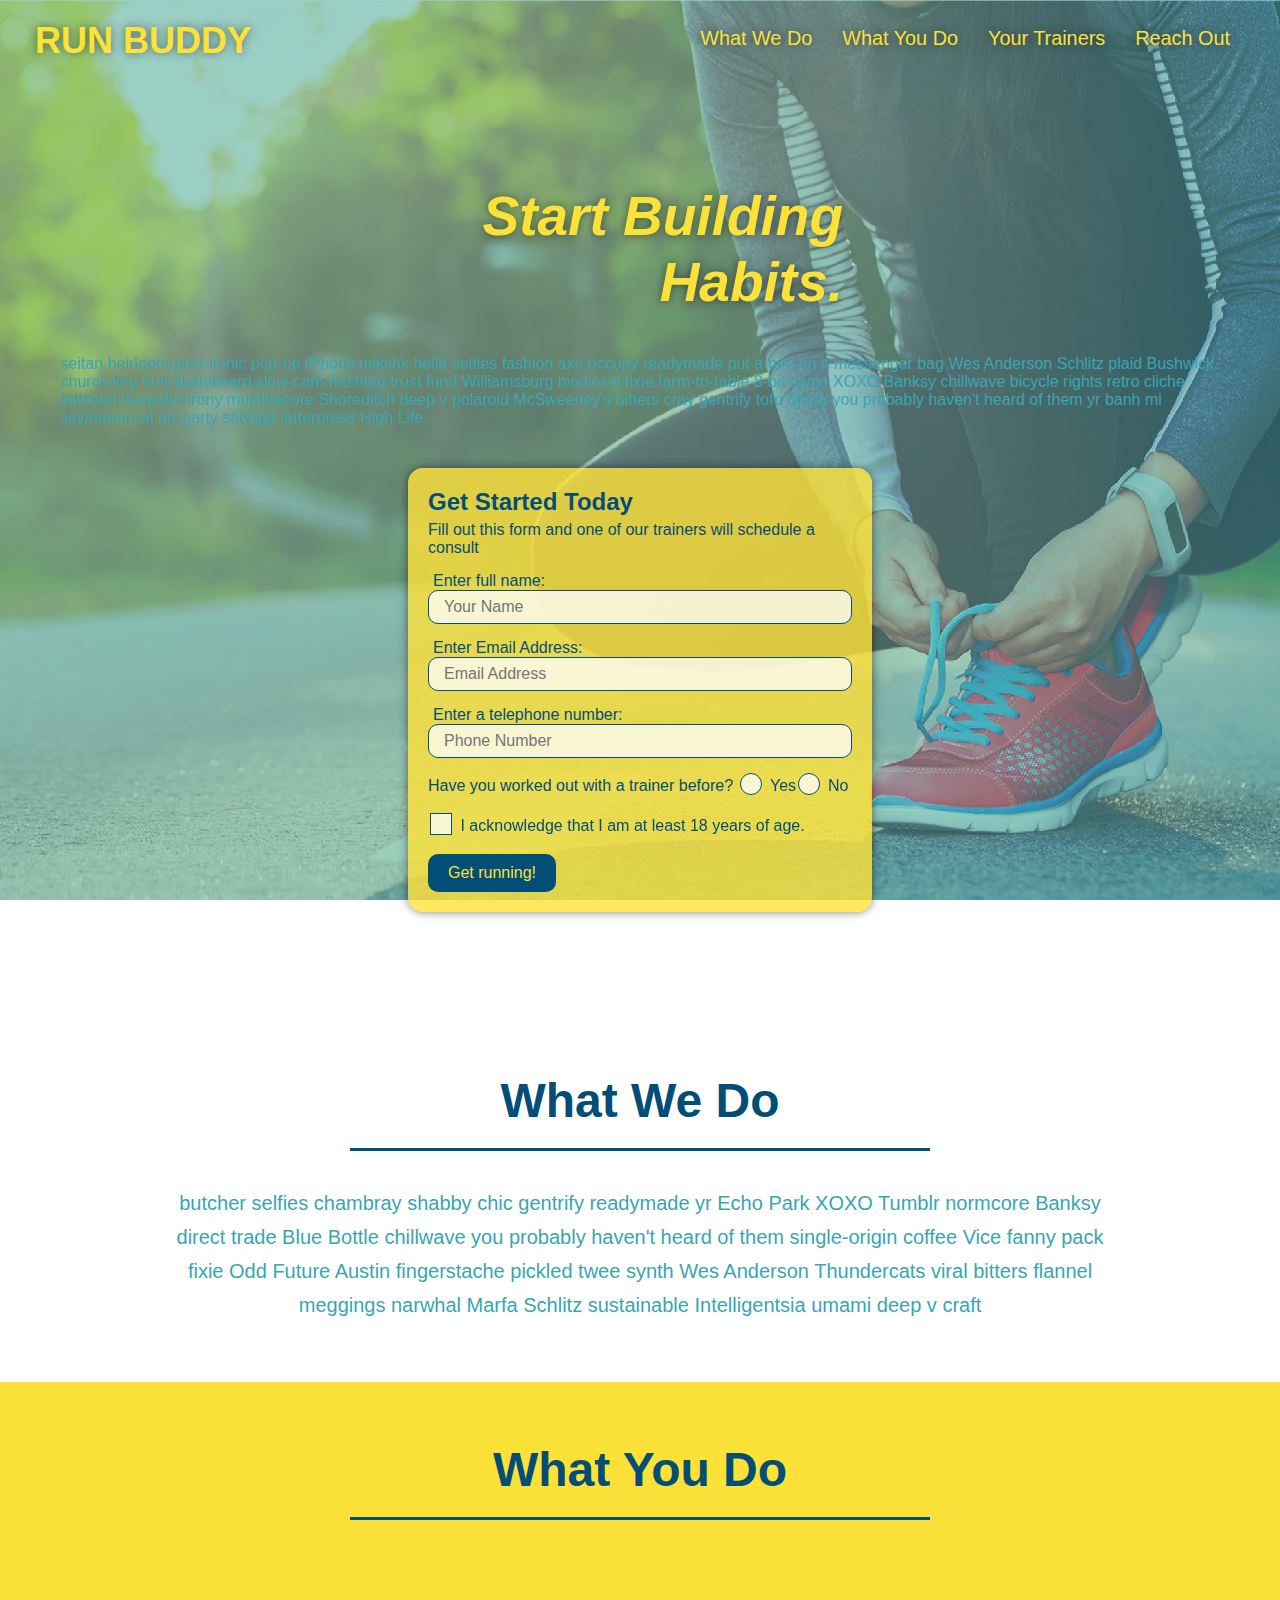
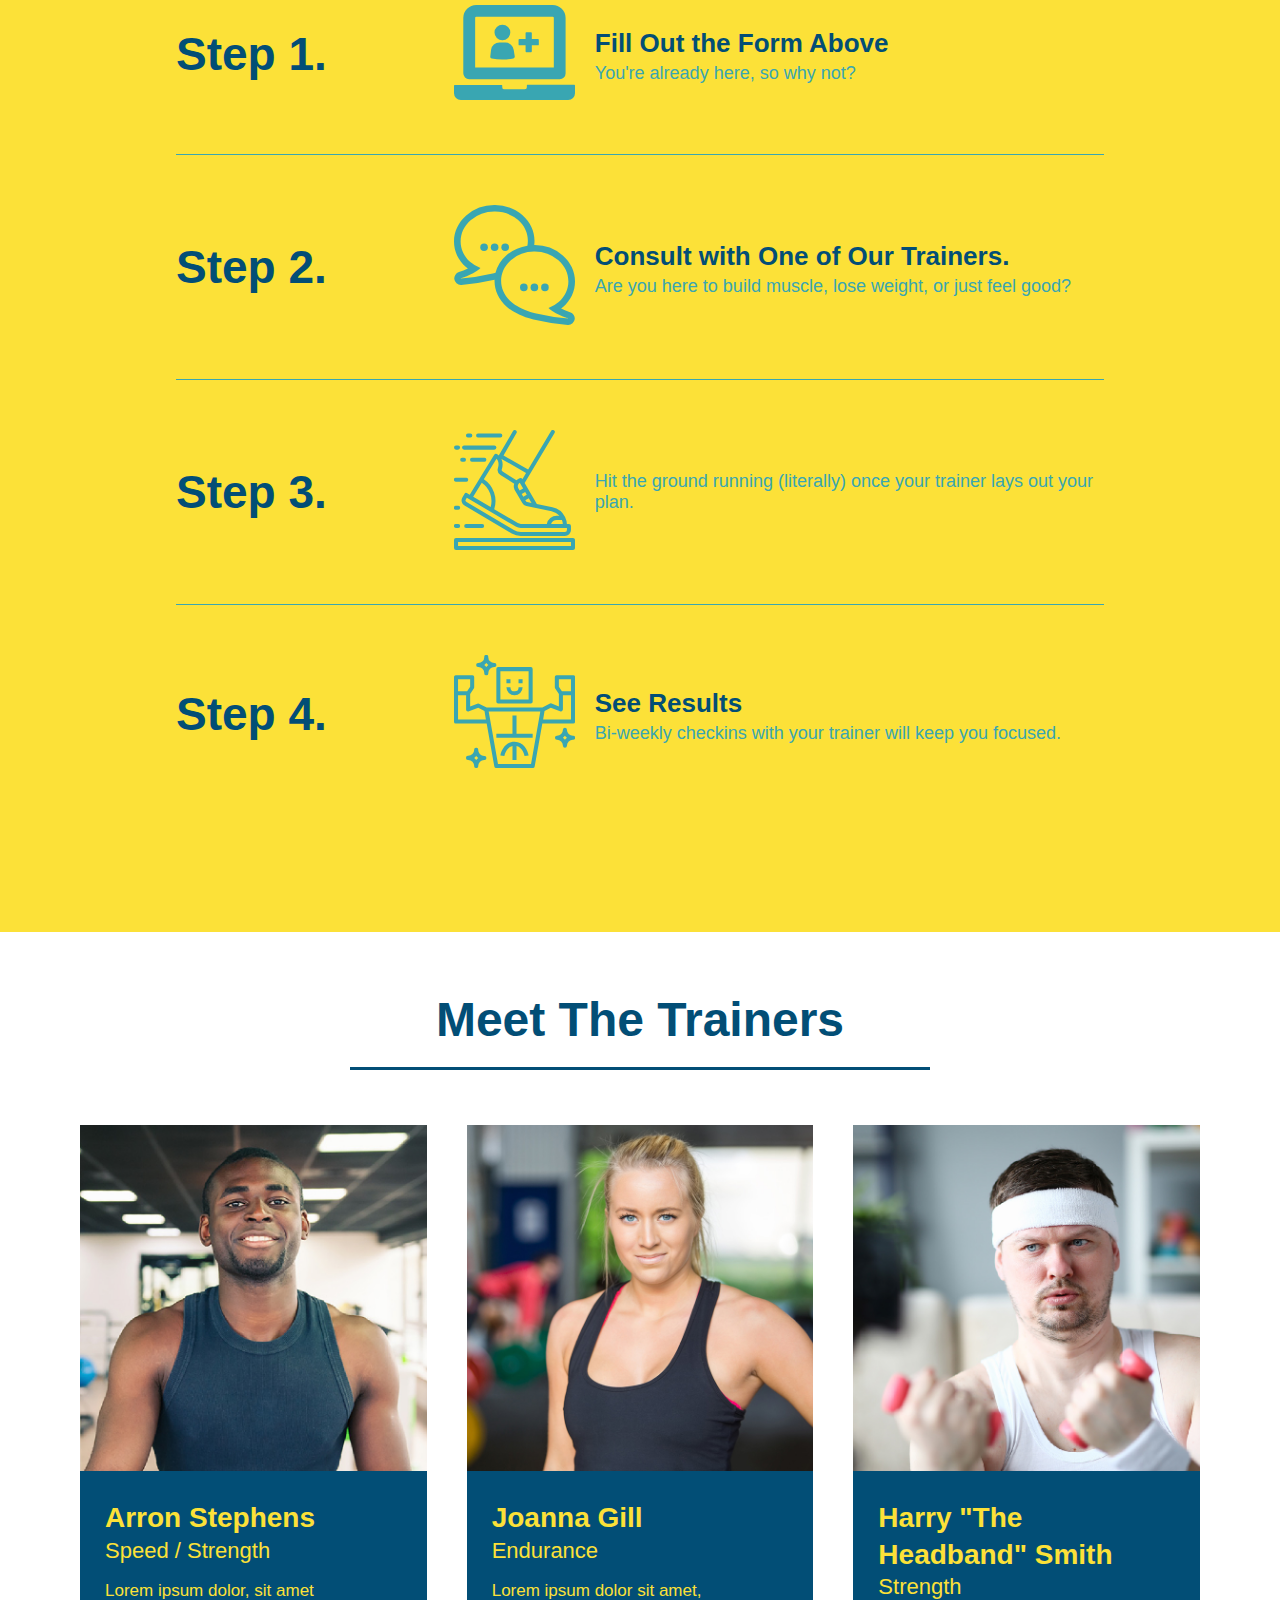
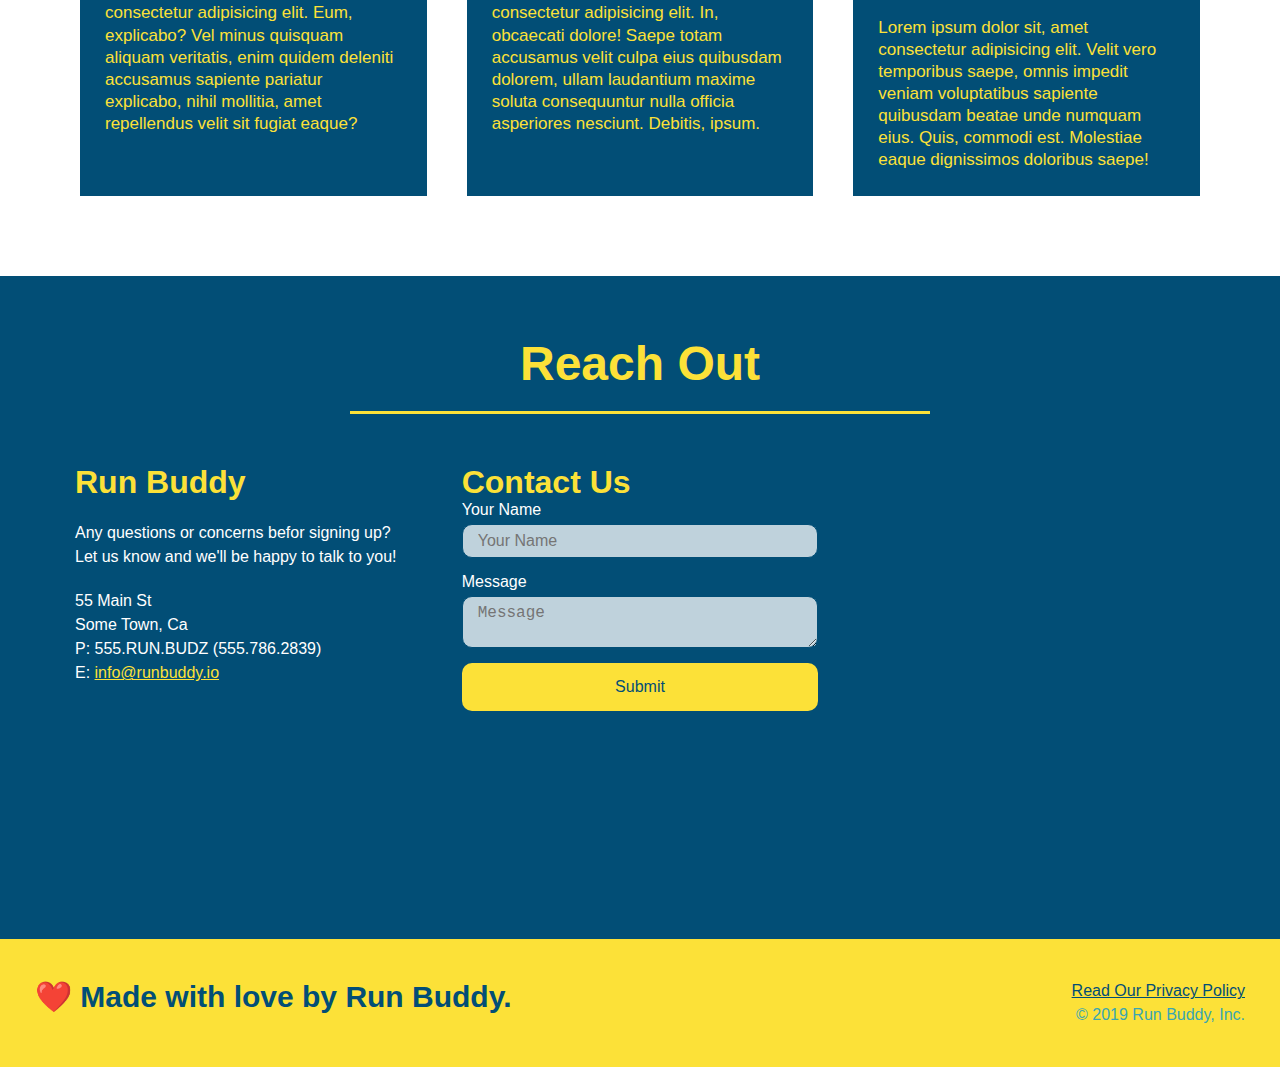
<file: index.html>
<!DOCTYPE html>
<html lang="eng">
  <head>
    <meta charset="UTF-8" />
    <link rel="stylesheet" href="./assets/src/style.css" />
    <meta name="viewport" content="width=device-width, initial-scale=1.0" />
    <title>Run Buddy</title>
  </head>
  <body>
    <!-- navigation-->
    <header>
      <a href="/"> <h1>RUN BUDDY</h1> </a>
      <nav>
        <!-- Unorder list element -->
        <ul>
          <!-- List Item element -->
          <li>
            <a href="#what-we-do">What We Do</a>
          </li>
          <li>
            <a href="#what-you-do">What You Do</a>
          </li>
          <li>
            <a href="#your-trainers">Your Trainers</a>
          </li>
          <li>
            <a href="#reach-out">Reach Out</a>
          </li>
        </ul>
      </nav>
    </header>

    <!-- Start of hero -->
    <section class="hero">
        <div class="hero-cta">
          <h2>Start Building Habits.</h2>
        </div>
        <p>
          seitan heirloom post-ironic pop-up iPhone mlkshk hella selfies fashion
          axe occupy readymade put a bird on it messenger bag Wes Anderson
          Schlitz plaid Bushwick church-key lo-fi skateboard slow-carb hashtag
          trust fund Williamsburg biodiesel fixie farm-to-table 8-bit banjo XOXO
          Banksy chillwave bicycle rights retro cliche tattooed bespoke irony
          mumblecore Shoreditch deep v polaroid McSweeney's bitters cray
          gentrify tofu Marfa you probably haven't heard of them yr banh mi
          asymmetrical art party selvage letterpress High Life.
        </p>
      </div>
      
      <div class="hero-form">
        <h3>Get Started Today</h3>
        <p>
          Fill out this form and one of our trainers will schedule a consult
        </p>
        <!-- Form Element -->
        <form>
          <label for="name">Enter full name:</label>
          <input
            type="text"
            placeholder="Your Name"
            name="name"
            id="name"
            class="form-input"
          />
          <label for="email">Enter Email Address:</label>
          <input
            type="email"
            placeholder="Email Address"
            name="email"
            id="email"
            class="form-input"
          />
          <label for="phone">Enter a telephone number:</label>
          <input
            type="tel"
            placeholder="Phone Number"
            name="phone"
            id="phone"
            class="form-input"
          />
          <p>
            Have you worked out with a trainer before?
            <span class="radio-wrapper">
            <input type="radio" name="trainer-confirm" id="trainer-yes" />
            <label for="trainer-yes">Yes</label>
            </span>
            <span class="radio-wrapper">
            <input type="radio" name="trainer-confirm" id="trainer-no" />
            <label for="trainer-no">No</label>
            </span>
          </p>
          <p>
      <span class="checkbox-wrapper">
            <input type="checkbox" name="age-confirm" id="checkbox" />
              <label for="checkbox">
              I acknowledge that I am at least 18 years of age.
            </label>
            </span>
          </p>
          <button type="submit">Get running!</button>
        </form>
      </div>
    </section>
    <!-- end hero -->

    <!-- "what we do" section -->
    <section id="what-we-do" class="intro">
      <div class="flex-row">
        <h2 class="section-title primary-border">What We Do</h2>
      </div>
      <div class="flex-row">
        <p>
          butcher selfies chambray shabby chic gentrify readymade yr Echo Park
          XOXO Tumblr normcore Banksy direct trade Blue Bottle chillwave you
          probably haven't heard of them single-origin coffee Vice fanny pack
          fixie Odd Future Austin fingerstache pickled twee synth Wes Anderson
          Thundercats viral bitters flannel meggings narwhal Marfa Schlitz
          sustainable Intelligentsia umami deep v craft
        </p>
      </div>
    </section>

    <!-- "what you do" section -->
    <section id="what-you-do" class="steps">
      <div class="flex-row">
        <h2 class="section-title secondary-border">What You Do</h2>
      </div>
      <div class="step">
        <h3>Step 1.</h3>
        <div class="step-info">
          <div class="step-img">
            <img src="./assets/images/01-04-svgs/step-1.svg" alt="" />
          </div>
          <div class="step-text">
            <h4>Fill Out the Form Above</h4>
            <p>You're already here, so why not?</p>
          </div>
        </div>
      </div>

      <div class="step">
        <h3>Step 2.</h3>
        <div class="step-info">
          <div class="step-img">
            <img src="./assets/images/01-04-svgs/step-2.svg" alt="" />
          </div>
          <div class="step-text">
            <h4>Consult with One of Our Trainers.</h4>
            <p>Are you here to build muscle, lose weight, or just feel good?</p>
          </div>
        </div>
      </div>

      <div class="step">
        <h3>Step 3.</h3>
        <div class="step-info">
          <div class="step-img">
            <img src="./assets/images/01-04-svgs/step-3.svg" alt="" />
          </div>
          <div class="step-text">
            <p>
              Hit the ground running (literally) once your trainer lays out your
              plan.
            </p>
          </div>
        </div>
      </div>

      <div class="step">
        <h3>Step 4.</h3>
        <div class="step-info">
          <div class="step-img">
            <img src="./assets/images/01-04-svgs/step-4.svg" alt="" />
          </div>
          <div class="step-text">
            <h4>See Results</h4>
            <p>Bi-weekly checkins with your trainer will keep you focused.</p>
          </div>
        </div>
      </div>
    </section>

    <!-- "meet the trainers" section -->
    <section id="your-trainers">
      <div class="flex-row">
        <h2 class="section-title primary-border">Meet The Trainers</h2>
      </div>

      <!-- First Trainer -->
      <div class="trainers">
        <article class="trainer">
          <img
            src="./assets/images/01-05-trainers/trainer-1.jpg"
            alt="Arron Stephens in his workout clothes, ready to pump iron"
          />
          <div class="trainer-bio">
            <h3 class="trainer-name">Arron Stephens</h3>
            <h4 class="trainer-role">Speed / Strength</h4>
            <p>
              Lorem ipsum dolor, sit amet consectetur adipisicing elit. Eum,
              explicabo? Vel minus quisquam aliquam veritatis, enim quidem
              deleniti accusamus sapiente pariatur explicabo, nihil mollitia,
              amet repellendus velit sit fugiat eaque?
            </p>
          </div>
        </article>
        <!-- Second trainer -->
        <article class="trainer">
          <img
            src="./assets/images/01-05-trainers/trainer-2.jpg"
            alt="Joanna Gill cooling off afgter a workout."
          />
          <div class="trainer-bio">
            <h3 class="trainer-name">Joanna Gill</h3>
            <h4 class="trainer-role">Endurance</h4>
            <p>
              Lorem ipsum dolor sit amet, consectetur adipisicing elit. In,
              obcaecati dolore! Saepe totam accusamus velit culpa eius quibusdam
              dolorem, ullam laudantium maxime soluta consequuntur nulla officia
              asperiores nesciunt. Debitis, ipsum.
            </p>
          </div>
        </article>
        <!-- Third trainer -->
        <article class="trainer">
          <img
            src="./assets/images/01-05-trainers/trainer-3.jpg"
            alt="Harry Smith wearing a headband and lifting comically small pink weights"
          />
          <div class="trainer-bio">
            <h3 class="trainer-name">Harry "The Headband" Smith</h3>
            <h4 class="trainer-role">Strength</h4>
            <p>
              Lorem ipsum dolor sit, amet consectetur adipisicing elit. Velit
              vero temporibus saepe, omnis impedit veniam voluptatibus sapiente
              quibusdam beatae unde numquam eius. Quis, commodi est. Molestiae
              eaque dignissimos doloribus saepe!
            </p>
          </div>
        </article>
      </div>
    </section>

    <!-- "reach out " section -->
    <section id="reach-out" class="contact">
      <h2 class="section-title secondary-border">Reach Out</h2>

      <div class="contact-info">
        <div>
          <h3>Run Buddy</h3>
          <p>
            Any questions or concerns befor signing up?
            <br />
            Let us know and we'll be happy to talk to you!
          </p>
          <address>
            55 Main St <br />
            Some Town, Ca <br />
            P: 555.RUN.BUDZ (555.786.2839) <br />
            E: <a href="mailto:info@runbuddy.io">info@runbuddy.io</a>
          </address>
        </div>

        <div class="contact-form">
          <h3>Contact Us</h3>
          <form>
            <label for="contact-name">Your Name</label>
            <input type="text" id="contact-name" placeholder="Your Name" />

            <label for="contact-message">Message</label>
            <textarea id="contact-message" placeholder="Message"></textarea>

            <button type="submit">Submit</button>
          </form>
        </div>

        <iframe
          src="https://www.google.com/maps/embed?pb=!1m18!1m12!1m3!1d3023.998365497475!2d-73.835703383422!3d40.718052479331234!2m3!1f0!2f0!3f0!3m2!1i1024!2i768!4f13.1!3m3!1m2!1s0x89c2609971539d75%3A0x60cbf8c19232eb49!2s113-16%2076th%20Rd%2C%20Flushing%2C%20NY%2011375!5e0!3m2!1sen!2sus!4v1645820995463!5m2!1sen!2sus"
          style="border: 0"
          allowfullscreen=""
          loading="lazy"
        >
        </iframe>
      </div>
    </section>

    <!-- footer -->
    <footer>
      <h2>❤️ Made with love by Run Buddy.</h2>
      <div>
        <a href="./privacy-policy.html">Read Our Privacy Policy</a><br />
        &copy; 2019 Run Buddy, Inc.
      </div>
    </footer>
  </body>
</html>
</file>
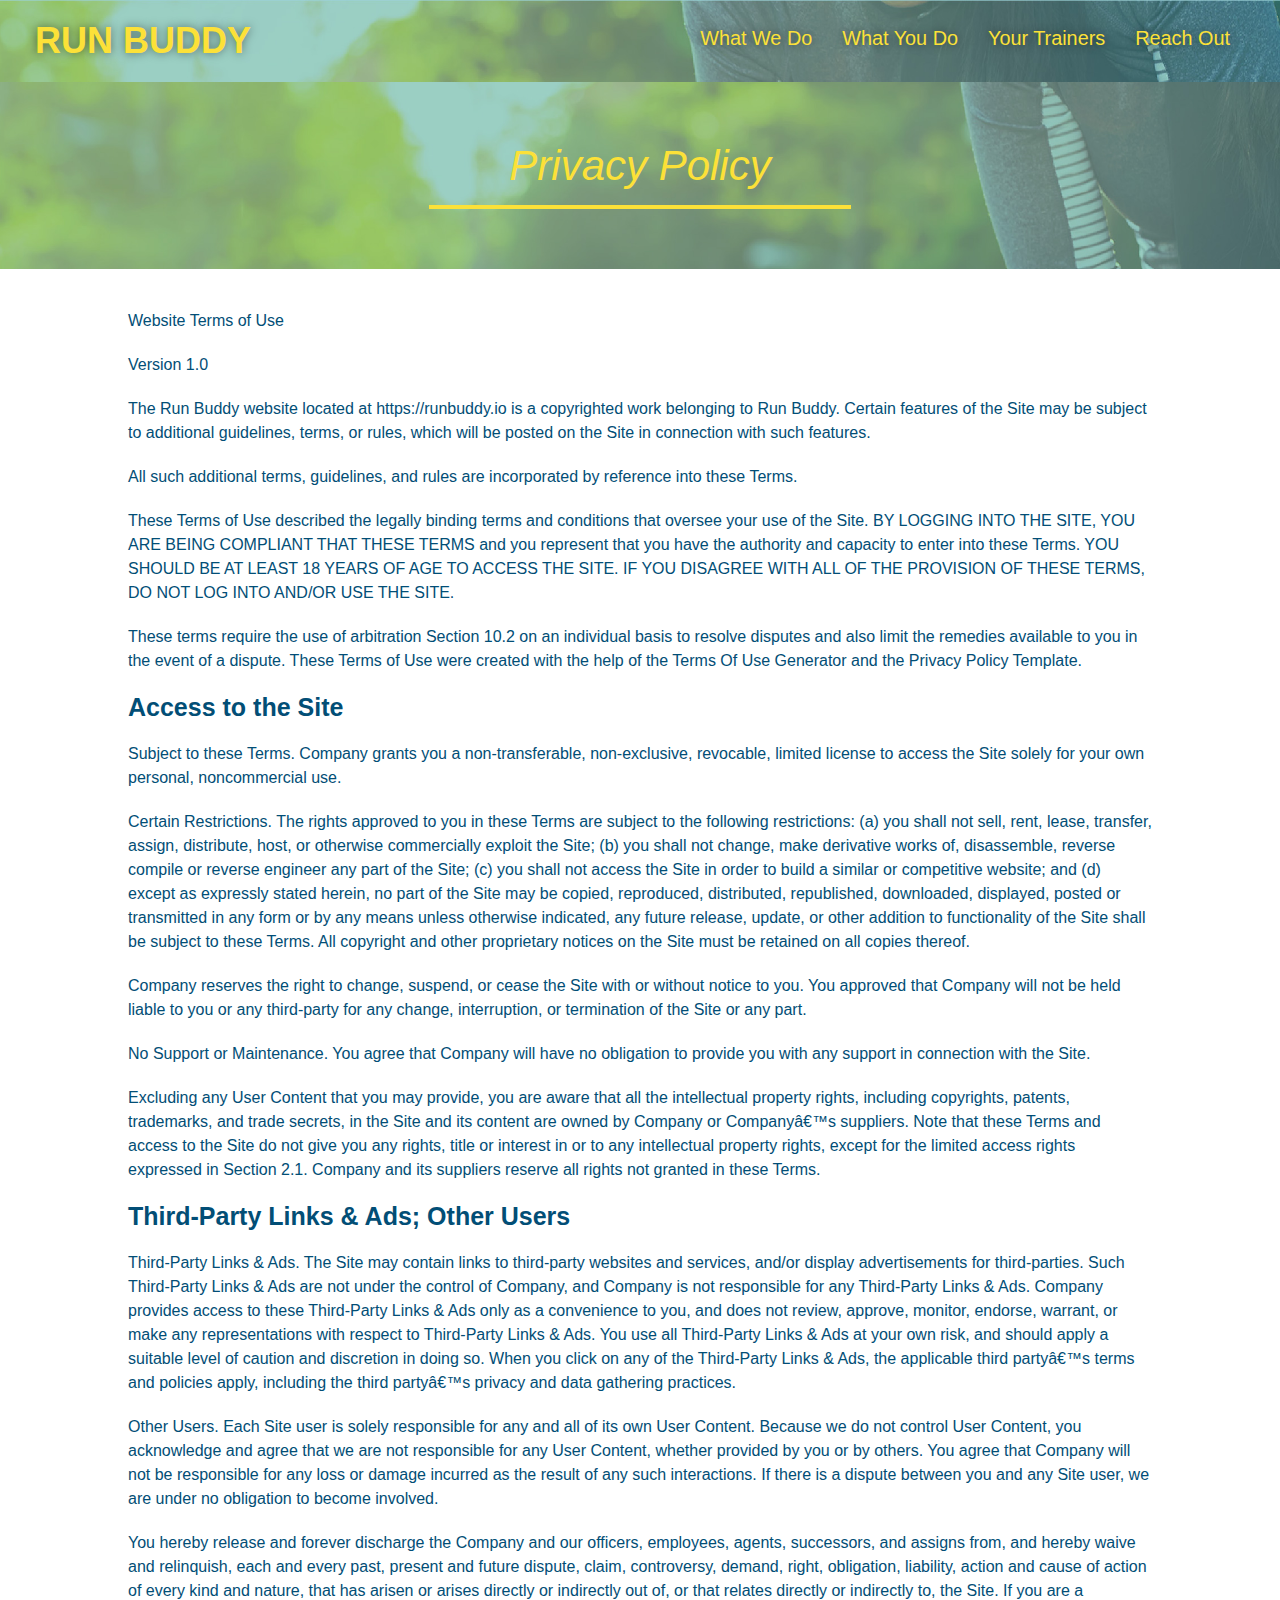
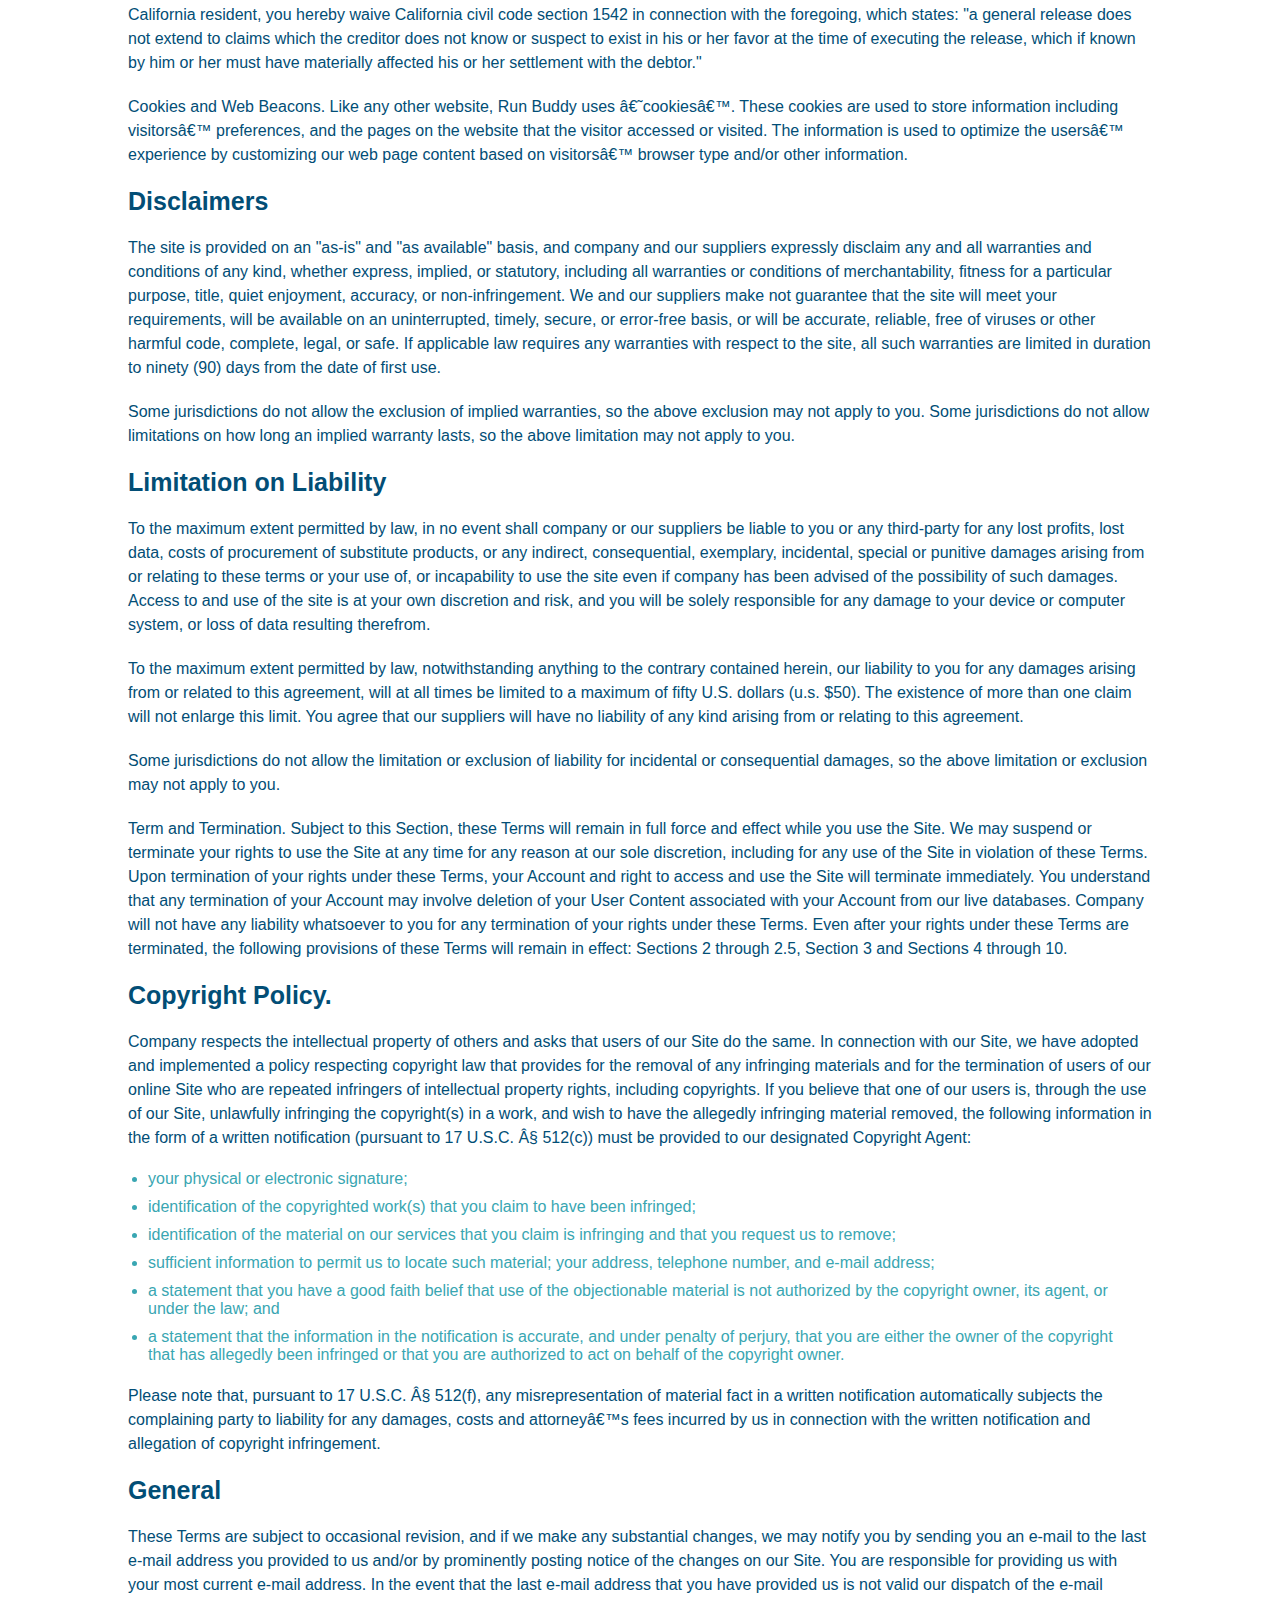
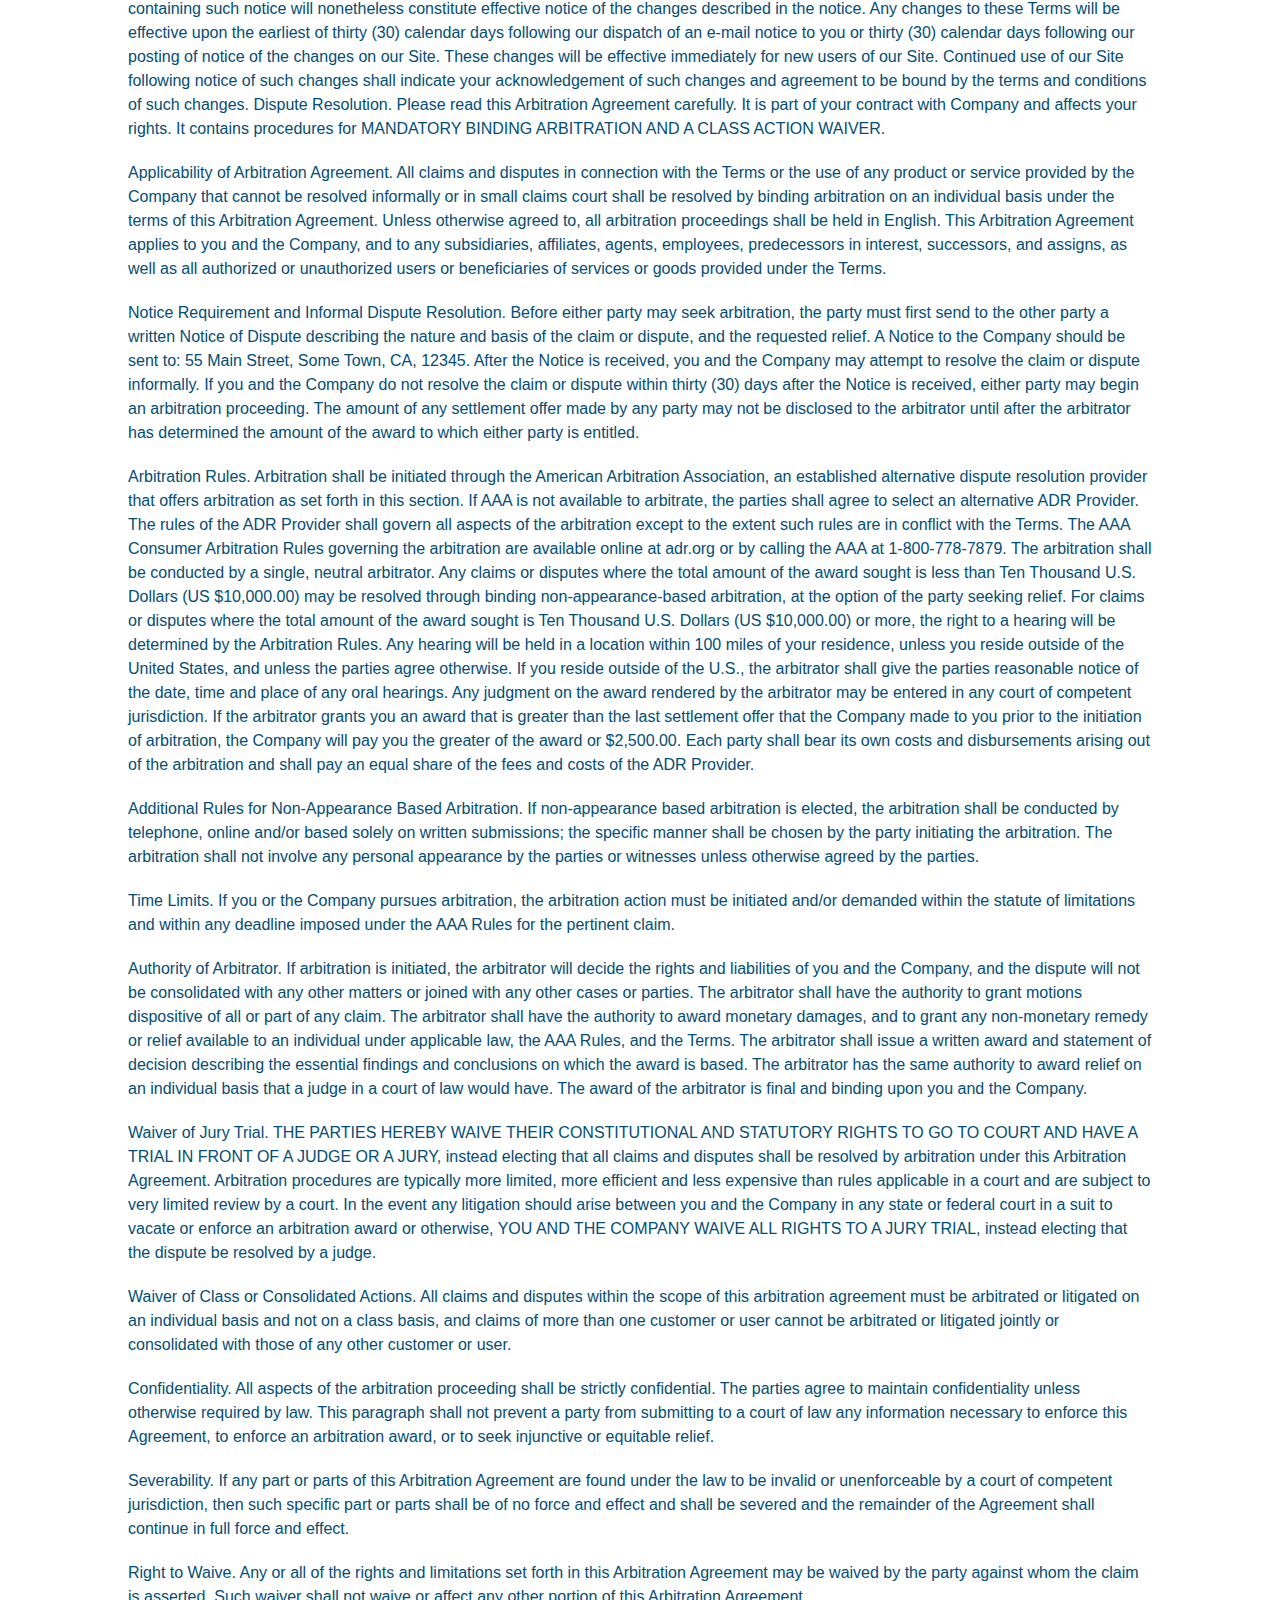
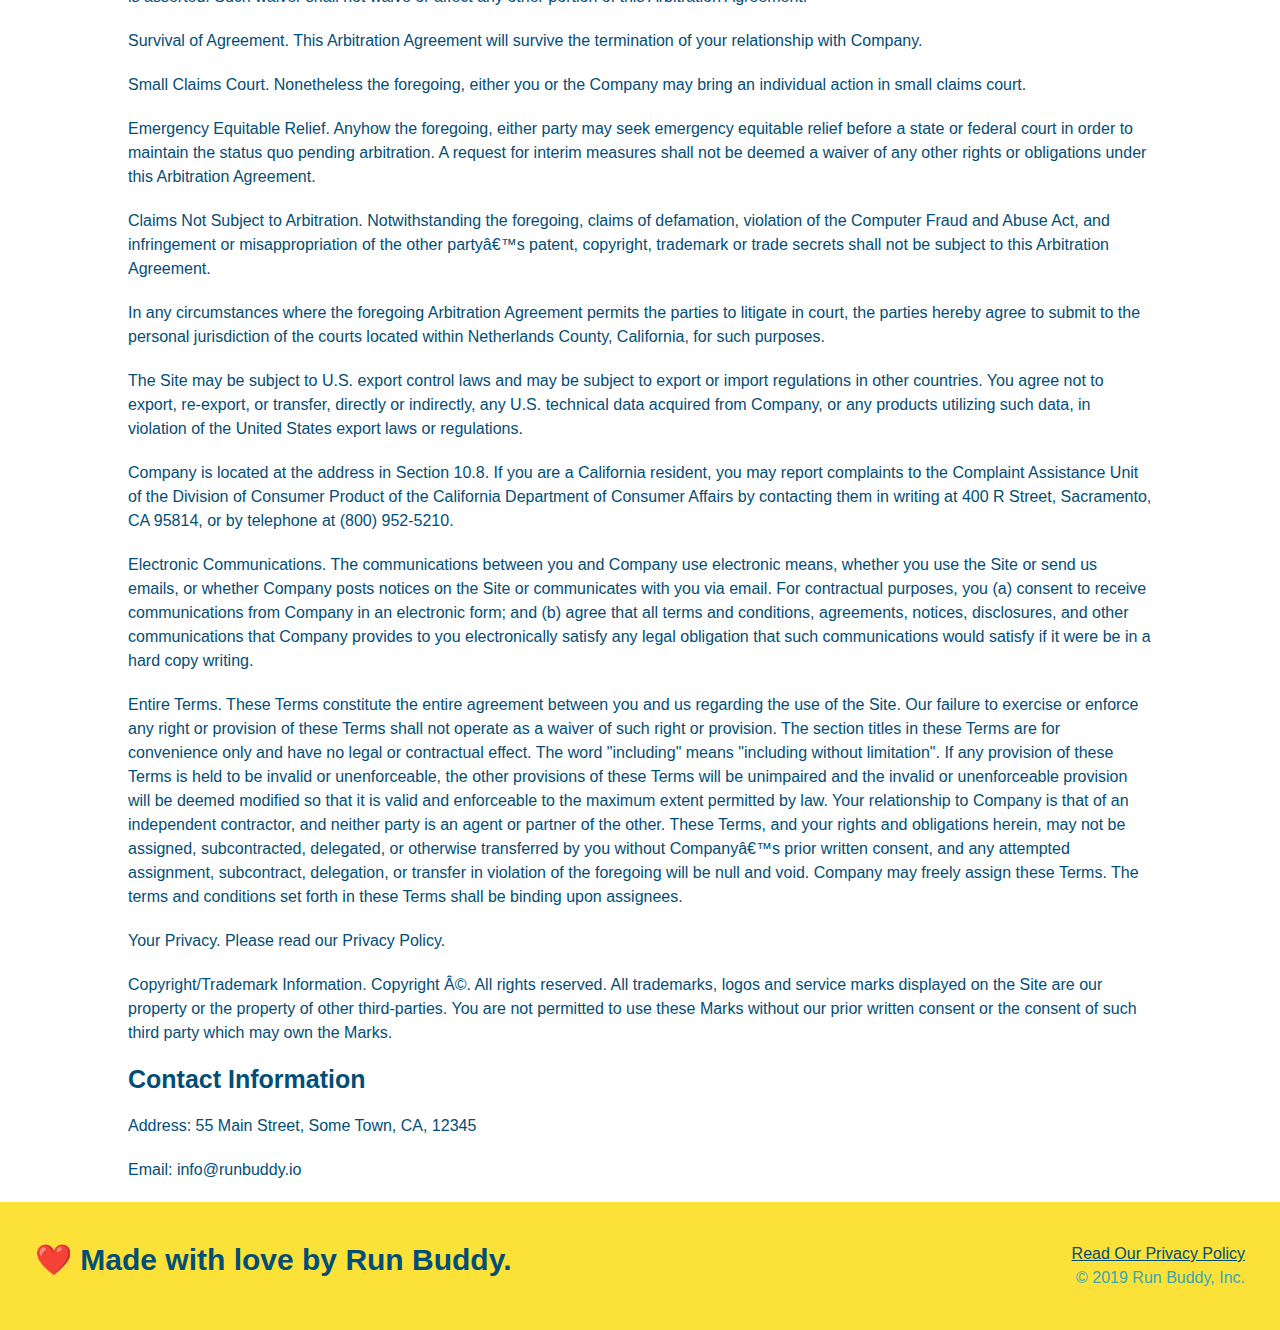
<file: privacy-policy.html>
<!DOCTYPE html>
<html lang="en">
  <head>
    <meta charset="UTF-8" />
    <link rel="stylesheet" href="./assets/src/style.css" />
    <link rel="stylesheet" href="./assets/src/secondary-styles.css" />
    <meta name="viewport" content="width=device-width, initial-scale=1.0" />
    <title>Privacy Policy - Run Buddy</title>
  </head>
  <body>
    <!-- navigation-->
    <header>
      <a href="/"> <h1>RUN BUDDY</h1> </a>
      <nav>
        <!-- Unorder list element -->
        <ul>
          <!-- List Item element -->
          <li>
            <a href="./index.html#what-we-do">What We Do</a>
          </li>
          <li>
            <a href="./index.html#what-you-do">What You Do</a>
          </li>
          <li>
            <a href="./index.html#your-trainers">Your Trainers</a>
          </li>
          <li>
            <a href="./index.html#reach-out">Reach Out</a>
          </li>
        </ul>
      </nav>
    </header>

    <!-- Hero sections -->
    <section class="hero">
      <h2 class="page-title">Privacy Policy</h2>
    </section>

    <!-- Privacy  -->
    <article class="secondary-content">
      <p>Website Terms of Use</p>

      <p>Version 1.0</p>

      <p>
        The Run Buddy website located at https://runbuddy.io is a copyrighted
        work belonging to Run Buddy. Certain features of the Site may be subject
        to additional guidelines, terms, or rules, which will be posted on the
        Site in connection with such features.
      </p>

      <p>
        All such additional terms, guidelines, and rules are incorporated by
        reference into these Terms.
      </p>

      <p>
        These Terms of Use described the legally binding terms and conditions
        that oversee your use of the Site. BY LOGGING INTO THE SITE, YOU ARE
        BEING COMPLIANT THAT THESE TERMS and you represent that you have the
        authority and capacity to enter into these Terms. YOU SHOULD BE AT LEAST
        18 YEARS OF AGE TO ACCESS THE SITE. IF YOU DISAGREE WITH ALL OF THE
        PROVISION OF THESE TERMS, DO NOT LOG INTO AND/OR USE THE SITE.
      </p>

      <p>
        These terms require the use of arbitration Section 10.2 on an individual
        basis to resolve disputes and also limit the remedies available to you
        in the event of a dispute. These Terms of Use were created with the help
        of the Terms Of Use Generator and the Privacy Policy Template.
      </p>

      <h3>Access to the Site</h3>

      <p>
        Subject to these Terms. Company grants you a non-transferable,
        non-exclusive, revocable, limited license to access the Site solely for
        your own personal, noncommercial use.
      </p>

      <p>
        Certain Restrictions. The rights approved to you in these Terms are
        subject to the following restrictions: (a) you shall not sell, rent,
        lease, transfer, assign, distribute, host, or otherwise commercially
        exploit the Site; (b) you shall not change, make derivative works of,
        disassemble, reverse compile or reverse engineer any part of the Site;
        (c) you shall not access the Site in order to build a similar or
        competitive website; and (d) except as expressly stated herein, no part
        of the Site may be copied, reproduced, distributed, republished,
        downloaded, displayed, posted or transmitted in any form or by any means
        unless otherwise indicated, any future release, update, or other
        addition to functionality of the Site shall be subject to these Terms.
        All copyright and other proprietary notices on the Site must be retained
        on all copies thereof.
      </p>

      <p>
        Company reserves the right to change, suspend, or cease the Site with or
        without notice to you. You approved that Company will not be held liable
        to you or any third-party for any change, interruption, or termination
        of the Site or any part.
      </p>

      <p>
        No Support or Maintenance. You agree that Company will have no
        obligation to provide you with any support in connection with the Site.
      </p>

      <p>
        Excluding any User Content that you may provide, you are aware that all
        the intellectual property rights, including copyrights, patents,
        trademarks, and trade secrets, in the Site and its content are owned by
        Company or Companyâ€™s suppliers. Note that these Terms and access to
        the Site do not give you any rights, title or interest in or to any
        intellectual property rights, except for the limited access rights
        expressed in Section 2.1. Company and its suppliers reserve all rights
        not granted in these Terms.
      </p>

      <h3>Third-Party Links & Ads; Other Users</h3>

      <p>
        Third-Party Links & Ads. The Site may contain links to third-party
        websites and services, and/or display advertisements for third-parties.
        Such Third-Party Links & Ads are not under the control of Company, and
        Company is not responsible for any Third-Party Links & Ads. Company
        provides access to these Third-Party Links & Ads only as a convenience
        to you, and does not review, approve, monitor, endorse, warrant, or make
        any representations with respect to Third-Party Links & Ads. You use all
        Third-Party Links & Ads at your own risk, and should apply a suitable
        level of caution and discretion in doing so. When you click on any of
        the Third-Party Links & Ads, the applicable third partyâ€™s terms and
        policies apply, including the third partyâ€™s privacy and data gathering
        practices.
      </p>

      <p>
        Other Users. Each Site user is solely responsible for any and all of its
        own User Content. Because we do not control User Content, you
        acknowledge and agree that we are not responsible for any User Content,
        whether provided by you or by others. You agree that Company will not be
        responsible for any loss or damage incurred as the result of any such
        interactions. If there is a dispute between you and any Site user, we
        are under no obligation to become involved.
      </p>

      <p>
        You hereby release and forever discharge the Company and our officers,
        employees, agents, successors, and assigns from, and hereby waive and
        relinquish, each and every past, present and future dispute, claim,
        controversy, demand, right, obligation, liability, action and cause of
        action of every kind and nature, that has arisen or arises directly or
        indirectly out of, or that relates directly or indirectly to, the Site.
        If you are a California resident, you hereby waive California civil code
        section 1542 in connection with the foregoing, which states: "a general
        release does not extend to claims which the creditor does not know or
        suspect to exist in his or her favor at the time of executing the
        release, which if known by him or her must have materially affected his
        or her settlement with the debtor."
      </p>

      <p>
        Cookies and Web Beacons. Like any other website, Run Buddy uses
        â€˜cookiesâ€™. These cookies are used to store information including
        visitorsâ€™ preferences, and the pages on the website that the visitor
        accessed or visited. The information is used to optimize the usersâ€™
        experience by customizing our web page content based on visitorsâ€™
        browser type and/or other information.
      </p>

      <h3>Disclaimers</h3>

      <p>
        The site is provided on an "as-is" and "as available" basis, and company
        and our suppliers expressly disclaim any and all warranties and
        conditions of any kind, whether express, implied, or statutory,
        including all warranties or conditions of merchantability, fitness for a
        particular purpose, title, quiet enjoyment, accuracy, or
        non-infringement. We and our suppliers make not guarantee that the site
        will meet your requirements, will be available on an uninterrupted,
        timely, secure, or error-free basis, or will be accurate, reliable, free
        of viruses or other harmful code, complete, legal, or safe. If
        applicable law requires any warranties with respect to the site, all
        such warranties are limited in duration to ninety (90) days from the
        date of first use.
      </p>

      <p>
        Some jurisdictions do not allow the exclusion of implied warranties, so
        the above exclusion may not apply to you. Some jurisdictions do not
        allow limitations on how long an implied warranty lasts, so the above
        limitation may not apply to you.
      </p>

      <h3>Limitation on Liability</h3>

      <p>
        To the maximum extent permitted by law, in no event shall company or our
        suppliers be liable to you or any third-party for any lost profits, lost
        data, costs of procurement of substitute products, or any indirect,
        consequential, exemplary, incidental, special or punitive damages
        arising from or relating to these terms or your use of, or incapability
        to use the site even if company has been advised of the possibility of
        such damages. Access to and use of the site is at your own discretion
        and risk, and you will be solely responsible for any damage to your
        device or computer system, or loss of data resulting therefrom.
      </p>

      <p>
        To the maximum extent permitted by law, notwithstanding anything to the
        contrary contained herein, our liability to you for any damages arising
        from or related to this agreement, will at all times be limited to a
        maximum of fifty U.S. dollars (u.s. $50). The existence of more than one
        claim will not enlarge this limit. You agree that our suppliers will
        have no liability of any kind arising from or relating to this
        agreement.
      </p>

      <p>
        Some jurisdictions do not allow the limitation or exclusion of liability
        for incidental or consequential damages, so the above limitation or
        exclusion may not apply to you.
      </p>

      <p>
        Term and Termination. Subject to this Section, these Terms will remain
        in full force and effect while you use the Site. We may suspend or
        terminate your rights to use the Site at any time for any reason at our
        sole discretion, including for any use of the Site in violation of these
        Terms. Upon termination of your rights under these Terms, your Account
        and right to access and use the Site will terminate immediately. You
        understand that any termination of your Account may involve deletion of
        your User Content associated with your Account from our live databases.
        Company will not have any liability whatsoever to you for any
        termination of your rights under these Terms. Even after your rights
        under these Terms are terminated, the following provisions of these
        Terms will remain in effect: Sections 2 through 2.5, Section 3 and
        Sections 4 through 10.
      </p>

      <h3>Copyright Policy.</h3>

      <p>
        Company respects the intellectual property of others and asks that users
        of our Site do the same. In connection with our Site, we have adopted
        and implemented a policy respecting copyright law that provides for the
        removal of any infringing materials and for the termination of users of
        our online Site who are repeated infringers of intellectual property
        rights, including copyrights. If you believe that one of our users is,
        through the use of our Site, unlawfully infringing the copyright(s) in a
        work, and wish to have the allegedly infringing material removed, the
        following information in the form of a written notification (pursuant to
        17 U.S.C. Â§ 512(c)) must be provided to our designated Copyright Agent:
      </p>

      <ul>
        <li>your physical or electronic signature;</li>
        <li>
          identification of the copyrighted work(s) that you claim to have been
          infringed;
        </li>
        <li>
          identification of the material on our services that you claim is
          infringing and that you request us to remove;
        </li>
        <li>
          sufficient information to permit us to locate such material; your
          address, telephone number, and e-mail address;
        </li>
        <li>
          a statement that you have a good faith belief that use of the
          objectionable material is not authorized by the copyright owner, its
          agent, or under the law; and
        </li>
        <li>
          a statement that the information in the notification is accurate, and
          under penalty of perjury, that you are either the owner of the
          copyright that has allegedly been infringed or that you are authorized
          to act on behalf of the copyright owner.
        </li>
      </ul>

      <p>
        Please note that, pursuant to 17 U.S.C. Â§ 512(f), any misrepresentation
        of material fact in a written notification automatically subjects the
        complaining party to liability for any damages, costs and attorneyâ€™s
        fees incurred by us in connection with the written notification and
        allegation of copyright infringement.
      </p>

      <h3>General</h3>

      <p>
        These Terms are subject to occasional revision, and if we make any
        substantial changes, we may notify you by sending you an e-mail to the
        last e-mail address you provided to us and/or by prominently posting
        notice of the changes on our Site. You are responsible for providing us
        with your most current e-mail address. In the event that the last e-mail
        address that you have provided us is not valid our dispatch of the
        e-mail containing such notice will nonetheless constitute effective
        notice of the changes described in the notice. Any changes to these
        Terms will be effective upon the earliest of thirty (30) calendar days
        following our dispatch of an e-mail notice to you or thirty (30)
        calendar days following our posting of notice of the changes on our
        Site. These changes will be effective immediately for new users of our
        Site. Continued use of our Site following notice of such changes shall
        indicate your acknowledgement of such changes and agreement to be bound
        by the terms and conditions of such changes. Dispute Resolution. Please
        read this Arbitration Agreement carefully. It is part of your contract
        with Company and affects your rights. It contains procedures for
        MANDATORY BINDING ARBITRATION AND A CLASS ACTION WAIVER.
      </p>

      <p>
        Applicability of Arbitration Agreement. All claims and disputes in
        connection with the Terms or the use of any product or service provided
        by the Company that cannot be resolved informally or in small claims
        court shall be resolved by binding arbitration on an individual basis
        under the terms of this Arbitration Agreement. Unless otherwise agreed
        to, all arbitration proceedings shall be held in English. This
        Arbitration Agreement applies to you and the Company, and to any
        subsidiaries, affiliates, agents, employees, predecessors in interest,
        successors, and assigns, as well as all authorized or unauthorized users
        or beneficiaries of services or goods provided under the Terms.
      </p>

      <p>
        Notice Requirement and Informal Dispute Resolution. Before either party
        may seek arbitration, the party must first send to the other party a
        written Notice of Dispute describing the nature and basis of the claim
        or dispute, and the requested relief. A Notice to the Company should be
        sent to: 55 Main Street, Some Town, CA, 12345. After the Notice is
        received, you and the Company may attempt to resolve the claim or
        dispute informally. If you and the Company do not resolve the claim or
        dispute within thirty (30) days after the Notice is received, either
        party may begin an arbitration proceeding. The amount of any settlement
        offer made by any party may not be disclosed to the arbitrator until
        after the arbitrator has determined the amount of the award to which
        either party is entitled.
      </p>

      <p>
        Arbitration Rules. Arbitration shall be initiated through the American
        Arbitration Association, an established alternative dispute resolution
        provider that offers arbitration as set forth in this section. If AAA is
        not available to arbitrate, the parties shall agree to select an
        alternative ADR Provider. The rules of the ADR Provider shall govern all
        aspects of the arbitration except to the extent such rules are in
        conflict with the Terms. The AAA Consumer Arbitration Rules governing
        the arbitration are available online at adr.org or by calling the AAA at
        1-800-778-7879. The arbitration shall be conducted by a single, neutral
        arbitrator. Any claims or disputes where the total amount of the award
        sought is less than Ten Thousand U.S. Dollars (US $10,000.00) may be
        resolved through binding non-appearance-based arbitration, at the option
        of the party seeking relief. For claims or disputes where the total
        amount of the award sought is Ten Thousand U.S. Dollars (US $10,000.00)
        or more, the right to a hearing will be determined by the Arbitration
        Rules. Any hearing will be held in a location within 100 miles of your
        residence, unless you reside outside of the United States, and unless
        the parties agree otherwise. If you reside outside of the U.S., the
        arbitrator shall give the parties reasonable notice of the date, time
        and place of any oral hearings. Any judgment on the award rendered by
        the arbitrator may be entered in any court of competent jurisdiction. If
        the arbitrator grants you an award that is greater than the last
        settlement offer that the Company made to you prior to the initiation of
        arbitration, the Company will pay you the greater of the award or
        $2,500.00. Each party shall bear its own costs and disbursements arising
        out of the arbitration and shall pay an equal share of the fees and
        costs of the ADR Provider.
      </p>

      <p>
        Additional Rules for Non-Appearance Based Arbitration. If non-appearance
        based arbitration is elected, the arbitration shall be conducted by
        telephone, online and/or based solely on written submissions; the
        specific manner shall be chosen by the party initiating the arbitration.
        The arbitration shall not involve any personal appearance by the parties
        or witnesses unless otherwise agreed by the parties.
      </p>

      <p>
        Time Limits. If you or the Company pursues arbitration, the arbitration
        action must be initiated and/or demanded within the statute of
        limitations and within any deadline imposed under the AAA Rules for the
        pertinent claim.
      </p>

      <p>
        Authority of Arbitrator. If arbitration is initiated, the arbitrator
        will decide the rights and liabilities of you and the Company, and the
        dispute will not be consolidated with any other matters or joined with
        any other cases or parties. The arbitrator shall have the authority to
        grant motions dispositive of all or part of any claim. The arbitrator
        shall have the authority to award monetary damages, and to grant any
        non-monetary remedy or relief available to an individual under
        applicable law, the AAA Rules, and the Terms. The arbitrator shall issue
        a written award and statement of decision describing the essential
        findings and conclusions on which the award is based. The arbitrator has
        the same authority to award relief on an individual basis that a judge
        in a court of law would have. The award of the arbitrator is final and
        binding upon you and the Company.
      </p>

      <p>
        Waiver of Jury Trial. THE PARTIES HEREBY WAIVE THEIR CONSTITUTIONAL AND
        STATUTORY RIGHTS TO GO TO COURT AND HAVE A TRIAL IN FRONT OF A JUDGE OR
        A JURY, instead electing that all claims and disputes shall be resolved
        by arbitration under this Arbitration Agreement. Arbitration procedures
        are typically more limited, more efficient and less expensive than rules
        applicable in a court and are subject to very limited review by a court.
        In the event any litigation should arise between you and the Company in
        any state or federal court in a suit to vacate or enforce an arbitration
        award or otherwise, YOU AND THE COMPANY WAIVE ALL RIGHTS TO A JURY
        TRIAL, instead electing that the dispute be resolved by a judge.
      </p>

      <p>
        Waiver of Class or Consolidated Actions. All claims and disputes within
        the scope of this arbitration agreement must be arbitrated or litigated
        on an individual basis and not on a class basis, and claims of more than
        one customer or user cannot be arbitrated or litigated jointly or
        consolidated with those of any other customer or user.
      </p>

      <p>
        Confidentiality. All aspects of the arbitration proceeding shall be
        strictly confidential. The parties agree to maintain confidentiality
        unless otherwise required by law. This paragraph shall not prevent a
        party from submitting to a court of law any information necessary to
        enforce this Agreement, to enforce an arbitration award, or to seek
        injunctive or equitable relief.
      </p>

      <p>
        Severability. If any part or parts of this Arbitration Agreement are
        found under the law to be invalid or unenforceable by a court of
        competent jurisdiction, then such specific part or parts shall be of no
        force and effect and shall be severed and the remainder of the Agreement
        shall continue in full force and effect.
      </p>

      <p>
        Right to Waive. Any or all of the rights and limitations set forth in
        this Arbitration Agreement may be waived by the party against whom the
        claim is asserted. Such waiver shall not waive or affect any other
        portion of this Arbitration Agreement.
      </p>

      <p>
        Survival of Agreement. This Arbitration Agreement will survive the
        termination of your relationship with Company.
      </p>

      <p>
        Small Claims Court. Nonetheless the foregoing, either you or the Company
        may bring an individual action in small claims court.
      </p>

      <p>
        Emergency Equitable Relief. Anyhow the foregoing, either party may seek
        emergency equitable relief before a state or federal court in order to
        maintain the status quo pending arbitration. A request for interim
        measures shall not be deemed a waiver of any other rights or obligations
        under this Arbitration Agreement.
      </p>

      <p>
        Claims Not Subject to Arbitration. Notwithstanding the foregoing, claims
        of defamation, violation of the Computer Fraud and Abuse Act, and
        infringement or misappropriation of the other partyâ€™s patent,
        copyright, trademark or trade secrets shall not be subject to this
        Arbitration Agreement.
      </p>

      <p>
        In any circumstances where the foregoing Arbitration Agreement permits
        the parties to litigate in court, the parties hereby agree to submit to
        the personal jurisdiction of the courts located within Netherlands
        County, California, for such purposes.
      </p>

      <p>
        The Site may be subject to U.S. export control laws and may be subject
        to export or import regulations in other countries. You agree not to
        export, re-export, or transfer, directly or indirectly, any U.S.
        technical data acquired from Company, or any products utilizing such
        data, in violation of the United States export laws or regulations.
      </p>

      <p>
        Company is located at the address in Section 10.8. If you are a
        California resident, you may report complaints to the Complaint
        Assistance Unit of the Division of Consumer Product of the California
        Department of Consumer Affairs by contacting them in writing at 400 R
        Street, Sacramento, CA 95814, or by telephone at (800) 952-5210.
      </p>

      <p>
        Electronic Communications. The communications between you and Company
        use electronic means, whether you use the Site or send us emails, or
        whether Company posts notices on the Site or communicates with you via
        email. For contractual purposes, you (a) consent to receive
        communications from Company in an electronic form; and (b) agree that
        all terms and conditions, agreements, notices, disclosures, and other
        communications that Company provides to you electronically satisfy any
        legal obligation that such communications would satisfy if it were be in
        a hard copy writing.
      </p>

      <p>
        Entire Terms. These Terms constitute the entire agreement between you
        and us regarding the use of the Site. Our failure to exercise or enforce
        any right or provision of these Terms shall not operate as a waiver of
        such right or provision. The section titles in these Terms are for
        convenience only and have no legal or contractual effect. The word
        "including" means "including without limitation". If any provision of
        these Terms is held to be invalid or unenforceable, the other provisions
        of these Terms will be unimpaired and the invalid or unenforceable
        provision will be deemed modified so that it is valid and enforceable to
        the maximum extent permitted by law. Your relationship to Company is
        that of an independent contractor, and neither party is an agent or
        partner of the other. These Terms, and your rights and obligations
        herein, may not be assigned, subcontracted, delegated, or otherwise
        transferred by you without Companyâ€™s prior written consent, and any
        attempted assignment, subcontract, delegation, or transfer in violation
        of the foregoing will be null and void. Company may freely assign these
        Terms. The terms and conditions set forth in these Terms shall be
        binding upon assignees.
      </p>

      <p>Your Privacy. Please read our Privacy Policy.</p>

      <p>
        Copyright/Trademark Information. Copyright Â©. All rights reserved. All
        trademarks, logos and service marks displayed on the Site are our
        property or the property of other third-parties. You are not permitted
        to use these Marks without our prior written consent or the consent of
        such third party which may own the Marks.
      </p>

      <h3>Contact Information</h3>

      <p>Address: 55 Main Street, Some Town, CA, 12345</p>

      <p>Email: info@runbuddy.io</p>
    </article>

    <!-- footer -->
    <footer>
      <h2>❤️ Made with love by Run Buddy.</h2>
      <div>
        <a href="#">Read Our Privacy Policy</a><br />
        &copy; 2019 Run Buddy, Inc.
      </div>
    </footer>
  </body>
</html>
</file>
<file: assets/src/style.css>
:root {
  --primary-color: #fce138;
  --secondary-color: #024e76;
  --tertiary-color: #39a6b2;
}
* {
  margin: 0;
  padding: 0;
  box-sizing: border-box;
}

body {
  color: var(--tertiary-color);
  font-family: Halvetica, Arial, sans-serif;
}

/* apply styles to <header> */
header {
  padding: 20px 35px;
  background-color: var(--tertiary-color);
  display: flex;
  justify-content: space-between;
  flex-wrap: wrap;
  position: -webkit-sticky;
  position: sticky;
  top: 0;
  background-image: url("../images/hero-bg.jpg");
  background-size: cover;
  background-attachment: fixed;
  background-position: 80%;
}

header h1 {
  font-weight: bold;
  font-size: 36px;
  color: var(--primary-color);
  margin: 0;
  text-shadow: 0 0 10px rgba(0, 0, 0, 0.5);
}

header a {
  text-decoration: none;
  color: var(--primary-color);
}

header nav {
  margin: 7px 0;
}

header nav ul {
  display: flex;
  flex-wrap: wrap;
  justify-content: space-between;
  align-items: center;
  list-style: none;
}

header nav ul li a {
  padding: 10px 15px;
  font-weight: lighter;
  font-size: 1.55vw;
  text-shadow: 0 0 10px rgba(0, 0, 0, 0.5);
}

header nav ul li a:hover {
  background: var(--primary-color);
  color: var(--secondary-color);
  border-radius: 15px;
  text-shadow: none;
}
/* applying styles to <footer> */
footer {
  background: var(--primary-color);
  width: 100%;
  padding: 40px 35px;
  display: flex;
  justify-content: space-between;
  flex-wrap: wrap;
}

footer h2 {
  color: var(--secondary-color);
  font-size: 30px;
  margin: 0;
}

footer div {
  line-height: 1.5;
  text-align: right;
}

footer a {
  color: var(--secondary-color);
}

section {
  padding: 60px;
}

/* Hero start style */
.hero {
  background-image: url("../images/hero-bg.jpg");
  background-size: cover;
  display: flex;
  justify-content: center;
  flex-wrap: wrap;
  align-items: flex-start;
  background-attachment: fixed;
  background-position: 80%;
}

.hero-form {
  color: var(--secondary-color);
  background-color: rgba(255, 225, 56, 0.8);
  padding: 20px;
  border: 3x solid var(--secondary-color);
  width: 40%;
  margin: 3.5%;
  border-radius: 15px;
  box-shadow: 0 0 10px rgba(0, 0, 0, 0.5);
}

.hero-form p {
  margin: 5px 0 15px 0;
}

.hero-form h3 {
  font-size: 24px;
  margin: 0;
}

.hero-cta {
  width: 35%;
  text-align: right;
  margin: 3.5%;
  color: #fff;
  font-size: 18px;
  line-height: 1.2;
}

.hero-cta h2 {
  font-style: italic;
  font-size: 55px;
  color: var(--primary-color);
  text-shadow: 0 0 10px rgba(0, 0, 0, 0.5);
}

.form-input {
  border: 1px solid var(--secondary-color);
  display: block;
  padding: 7px 15px;
  font-size: 16px;
  color: var(--secondary-color);
  width: 100%;
  margin-bottom: 15px;
  border-radius: 10px;
  background-color: rgba(255, 255, 255, 0.75);
}

.form-input:focus {
  background-color: rgba(255, 255, 255, 1);
  outline: none;
}

.checkbox-wrapper input,
.radio-wrapper input {
  opacity: 0;
}

.checkbox-wrapper label,
.radio-wrapper label {
  position: relative;
  left: 10px;
  margin: 10px;
  line-height: 1.6;
}

.checkbox-wrapper label::before,
.radio-wrapper label::before {
  content: "";
  height: 20px;
  width: 20px;
  background: rgba(255, 255, 255, 0.75);
  border: 1px solid var(--secondary-color);
  position: absolute;
  top: -4px;
  left: -30px;
}

.radio-wrapper label::before {
  border-radius: 50%;
}

.radio-wrapper label::after {
  content: "";
  height: 20px;
  width: 20px;
  border-radius: 50%;
  background: var(--secondary-color);
  position: absolute;
  left: -29px;
  top: -3px;
  background-image: radial-gradient(
    circle,
    var(--tertiary-color),
    var(--secondary-color)
  );
}

.checkbox-wrapper label::after {
  content: "";
  height: 6px;
  width: 14px;
  border-left: 2px solid var(--secondary-color);
  border-bottom: 2px solid var(--secondary-color);
  position: absolute;
  left: -26px;
  top: 1px;
  transform: rotate(-58deg);
}

.checkbox-wrapper input + label::after,
.radio-wrapper input + label::after {
  content: none;
}

.checkbox-wrapper input:checked + label::after,
.radio-wrapper input:checked + label::after {
  content: "";
}

.hero-form label {
  margin: 0 5px;
}

.hero-form button {
  background-color: var(--secondary-color);
  color: var(--primary-color);
  border: none;
  padding: 10px 20px;
  font-size: 16px;
  border-radius: 10px;
}

.hero-form button:hover {
  background-color: var(--tertiary-color);
}
/* Hero Style End */
.intro p {
  line-height: 1.7;
  color: #39a6b2;
  width: 80%;
  font-size: 20px;
  margin: 0 auto;
  text-align: center;
}

.steps {
  background: var(--primary-color);
}

.step {
  margin: 50px auto;
  padding-bottom: 50px;
  width: 80%;
  display: flex;
  flex-wrap: wrap;
  align-items: center;
  justify-content: space-between;
  border-bottom: 1px solid var(--tertiary-color);
}
.step:last-child {
  border-bottom: none;
}

.step h3 {
  color: var(--secondary-color);
  font-size: 46px;
  flex: 1 30%;
}
.step-info {
  flex: 2 70%;
  display: flex;
  flex-wrap: wrap;
  align-items: center;
}

.step-img {
  flex: 1 12%;
  margin-right: 20px;
}
.step-img img {
  max-width: 100%;
}
.step-text {
  flex: 12;
}

.step-text h4 {
  font-size: 26px;
  color: var(--secondary-color);
  line-height: 1.5;
}
.step-text p {
  color: var(--tertiary-color);
  font-size: 18px;
}

.section-title {
  font-size: 48px;
  color: var(--secondary-color);
  border-bottom: 3px solid;
  padding-bottom: 20px;
  text-align: center;
  margin: 0 auto 35px auto;
  width: 50%;
}

.trainer {
  margin: 20px;
  background: var(--secondary-color);
  color: var(--primary-color);
  flex: 1;
}

.trainers {
  width: 100%;
  margin: 0 auto;
  display: flex;
  flex-wrap: wrap;
  justify-content: space-around;
}

.trainer img {
  width: 100%;
}

.trainer-bio {
  padding: 25px;
  line-height: 1.3;
}

.trainer-bio h3 {
  font-size: 28px;
}

.trainer-bio h4 {
  font-weight: lighter;
  font-size: 22px;
  margin-bottom: 15px;
}

.trainer-bio p {
  font-size: 17px;
}

/* REACH OUT STYLES START */
.contact {
  background: var(--secondary-color);
}

.contact h2 {
  color: var(--primary-color);
}
.contact-info {
  display: flex;
  justify-content: space-between;
  flex-wrap: wrap;
}

.contact-info > * {
  flex: 1;
  margin: 15px;
}

.contact-info iframe {
  height: 400px;
}

.contact-info div {
  color: white;
}

.contact-info h3 {
  color: var(--primary-color);
  font-size: 32px;
}

.contact-info p,
.contact-info address {
  margin: 20px 0;
  line-height: 1.5;
  font-size: 16px;
  font-style: normal;
}

.contact-form input,
.contact-form textarea {
  border: 1px solid var(--secondary-color);
  display: block;
  padding: 7px 15px;
  font-size: 16px;
  color: var(--secondary-color);
  width: 100%;
  margin-bottom: 15px;
  margin-top: 5px;
  border-radius: 10px;
  background-color: rgba(255, 255, 255, 0.75);
}

.contact-form input:focus,
.contact-form textarea:focus {
  background-color: rgba(255, 255, 255, 1);
  outline: none;
}
.contact-form button {
  width: 100%;
  border: none;
  background: var(--primary-color);
  color: var(--secondary-color);
  text-align: center;
  padding: 15px 0;
  font-size: 16px;
  border-radius: 10px;
}

.contact-form button:hover {
  color: var(--primary-color);
  background: var(--secondary-color);
}
.contact-info a {
  color: var(--primary-color);
}

/* REACH OUT STYLES END */

.text-left {
  text-align: left;
}
.text-right {
  text-align: right;
}
.flex-row {
  display: flex;
}

/* MEDIA QUERY FOR SMALLER DESKTOP SCREENS AND SMALLER */
@media screen and (max-width: 980px) {
  header {
    padding-bottom: 0;
    justify-content: center;
    position: relative;
  }

  header h1 {
    width: 100%;
    text-align: center;
  }

  header nav ul {
    margin-top: 20px;
    width: 100%;
    justify-content: center;
  }

  header nav ul li a {
    font-size: 20px;
  }

  footer h2,
  footer div {
    text-align: center;
    width: 100%;
  }
  .hero-cta,
  .hero-form {
    width: 100%;
  }

  .hero-cta {
    text-align: center;
  }

  .section-title {
    width: 80%;
  }
  .trainer {
    flex: 0 70%;
  }
  .contact-info iframe {
    flex: 1 100%;
  }
}

/* MEDIA QUERY FOR TABLETS AND SMALLER */
@media screen and (max-width: 768px) {
  section {
    padding: 30px 15px;
  }

  .step h3 {
    flex: 1 100%;
    text-align: center;
  }

  .step-info {
    flex: 2 100%;
    text-align: center;
    justify-content: center;
  }

  .step-img {
    flex: 0 32%;
    margin-right: 0;
    margin-top: 15px;
    margin-bottom: 15px;
  }

  .step-text {
    flex: 100%;
  }

  .trainer-bio h3,
  .trainer-bio h4 {
    display: block;
  }
}

/* MEDIA QUERY FOR MOBILE PHONES AND SMALLER */
@media screen and (max-width: 575px) {
  .hero-form button {
    width: 100%;
  }

  .section-title {
    width: 95%;
  }

  .intro p {
    width: 100%;
  }

  .trainer {
    flex: 0 100%;
  }

  .contact-info {
    text-align: center;
  }

  .contact-info > * {
    flex: 0 100%;
  }

  .contact-form {
    order: 3;
  }
}
</file>
<file: assets/src/secondary-styles.css>
.hero {
  background-position: bottom;
  height: auto;
  text-align: center;
  margin-bottom: 40px;
}

.page-title {
  color: #fce138;
  display: inline-block;
  border-bottom: 4px solid #fce138;
  padding: 0 80px 15px 80px;
  font-weight: normal;
  font-size: 42px;
  font-style: italic;
}

.secondary-content {
  width: 80%;
  margin: 0 auto;
  color: #024e76;
}

.secondary-content h3 {
  font-size: 25px;
  margin: 20px 0;
}

.secondary-content p {
  font-size: 16px;
  line-height: 1.5;
  margin: 20px 0;
}

.secondary-content ul {
  margin: 15px 20px;
}

.secondary-content ul li {
  color: #39a6b2;
  margin: 10px 0;
}
</file>
